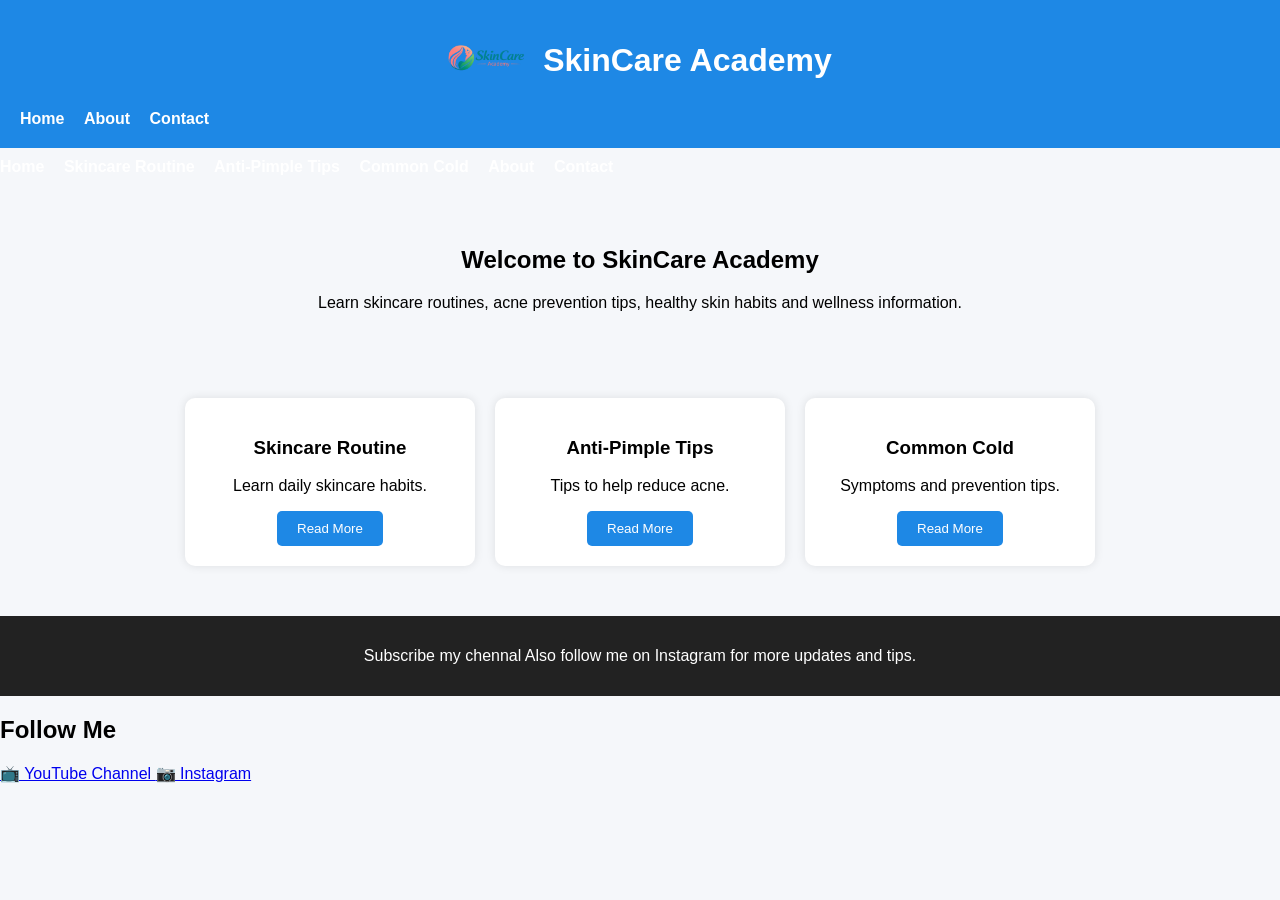
<file: index.HTMl>
<!DOCTYPE html>
<html lang="en">
<head>
    <meta charset="UTF-8">
    <meta name="viewport" content="width=device-width, initial-scale=1.0">
    <title>SkinCare Academy</title>
    <link rel="stylesheet" href="style.css">
</head>
<body>

<header>

<div class="logo-container">

<img src="logo 221.png" alt="SkinCare Academy Logo" class="logo">

<h1>SkinCare Academy</h1>

</div>

<nav>
    <a href="index.html">Home</a>
    <a href="about.html">About</a>
    <a href="contact.html">Contact</a>
</nav>

</header>

    <nav>
        <a href="index.html">Home</a>
        <a href="skincare-routine.html">Skincare Routine</a>
        <a href="anti-pimple-tips.html">Anti-Pimple Tips</a>
        <a href="common-cold.html">Common Cold</a>
        <a href="about.html">About</a>
        <a href="contact.html">Contact</a>
    </nav>
</header>

<section class="hero">
    <h2>Welcome to SkinCare Academy</h2>
    <p>
        Learn skincare routines, acne prevention tips,
        healthy skin habits and wellness information.
    </p>
</section>

<section class="cards">

    <div class="card">
        <h3>Skincare Routine</h3>
        <p>Learn daily skincare habits.</p>
        <a href="skincare-routine.html">
            <button>Read More</button>
        </a>
    </div>

    <div class="card">
        <h3>Anti-Pimple Tips</h3>
        <p>Tips to help reduce acne.</p>
        <a href="anti-pimple-tips.html">
            <button>Read More</button>
        </a>
    </div>

    <div class="card">
        <h3>Common Cold</h3>
        <p>Symptoms and prevention tips.</p>
        <a href="common-cold.html">
            <button>Read More</button>
        </a>
    </div>

</section>

<footer>
    <p>
       Subscribe my chennal Also follow me on Instagram for more updates and tips.
    </p>
</footer>

</body>
</html>
<section class="social-section">

<h2>Follow Me</h2>

<a href="https://www.youtube.com/@AURA-edits_AYAAN" target="_blank" class="social-btn">
📺 YouTube Channel
</a>

<a href="https://www.instagram.com/ayaan__here_01/" target="_blank" class="social-btn">
📷 Instagram
</a>

</section>
</file>
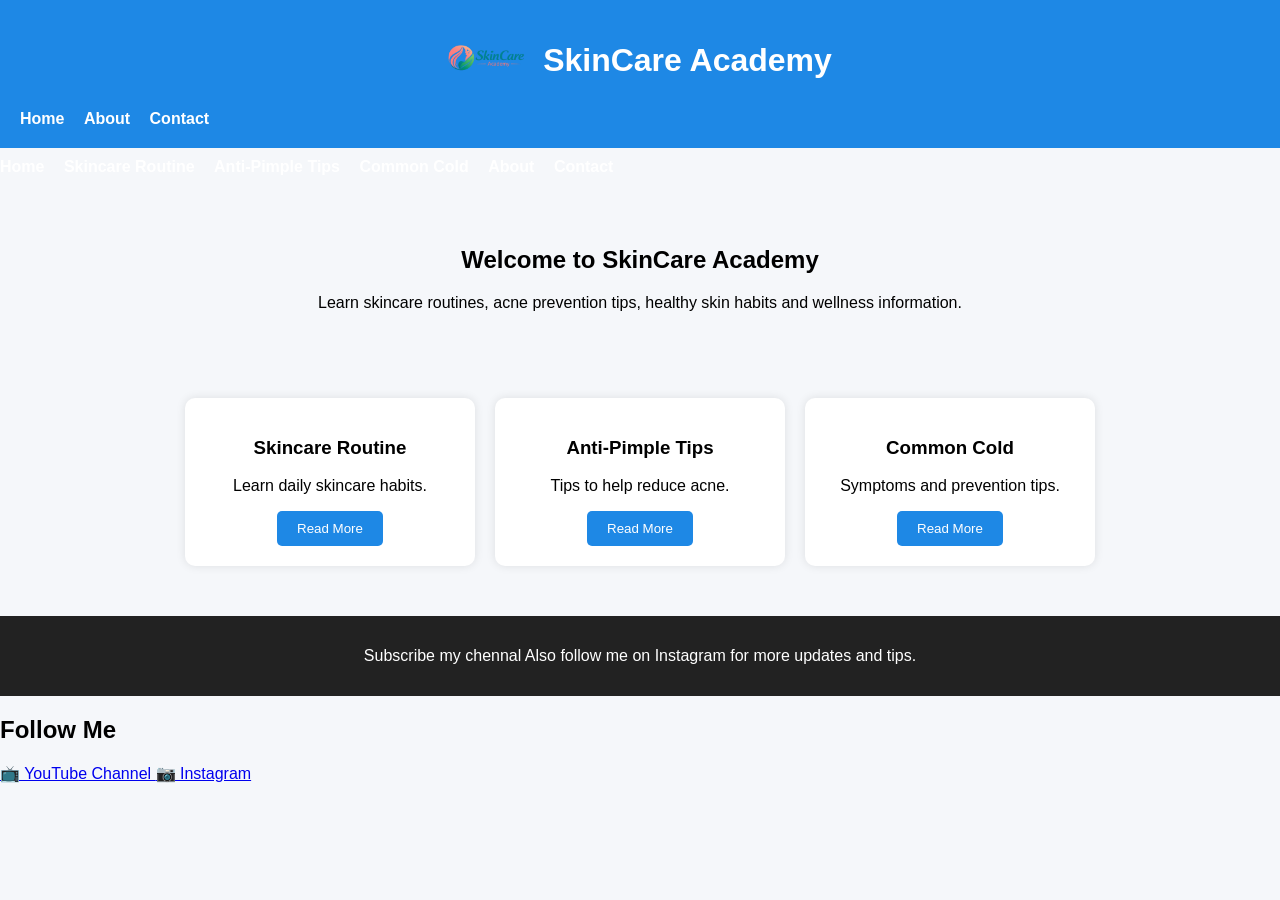
<file: index.html>
<!DOCTYPE html>
<html lang="en">
<head>
     <meta name="google-site-verification" content="dfQPv8E5GeCzHxv2SkvxqOuDrZYqnInsuj37O6QVc-M" />
     <title>SkinCare Academy</title>
</head>
    <meta charset="UTF-8">
    <meta name="viewport" content="width=device-width, initial-scale=1.0">
    <title>SkinCare Academy</title>
    <link rel="stylesheet" href="style.css">
</head>
<body>

<header>

<div class="logo-container">

<img src="logo 221.png" alt="SkinCare Academy Logo" class="logo">

<h1>SkinCare Academy</h1>

</div>

<nav>
    <a href="index.html">Home</a>
    <a href="about.html">About</a>
    <a href="contact.html">Contact</a>
</nav>

</header>

    <nav>
        <a href="index.html">Home</a>
        <a href="skincare-routine.html">Skincare Routine</a>
        <a href="anti-pimple-tips.html">Anti-Pimple Tips</a>
        <a href="common-cold.html">Common Cold</a>
        <a href="about.html">About</a>
        <a href="contact.html">Contact</a>
    </nav>
</header>

<section class="hero">
    <h2>Welcome to SkinCare Academy</h2>
    <p>
        Learn skincare routines, acne prevention tips,
        healthy skin habits and wellness information.
    </p>
</section>

<section class="cards">

    <div class="card">
        <h3>Skincare Routine</h3>
        <p>Learn daily skincare habits.</p>
        <a href="skincare-routine.html">
            <button>Read More</button>
        </a>
    </div>

    <div class="card">
        <h3>Anti-Pimple Tips</h3>
        <p>Tips to help reduce acne.</p>
        <a href="anti-pimple-tips.html">
            <button>Read More</button>
        </a>
    </div>

    <div class="card">
        <h3>Common Cold</h3>
        <p>Symptoms and prevention tips.</p>
        <a href="common-cold.html">
            <button>Read More</button>
        </a>
    </div>

</section>

<footer>
    <p>
       Subscribe my chennal Also follow me on Instagram for more updates and tips.
    </p>
</footer>

</body>
</html>
<section class="social-section">

<h2>Follow Me</h2>

<a href="https://www.youtube.com/@AURA-edits_AYAAN" target="_blank" class="social-btn">
📺 YouTube Channel
</a>

<a href="https://www.instagram.com/ayaan__here_01/" target="_blank" class="social-btn">
📷 Instagram
</a>

</section>
</file>
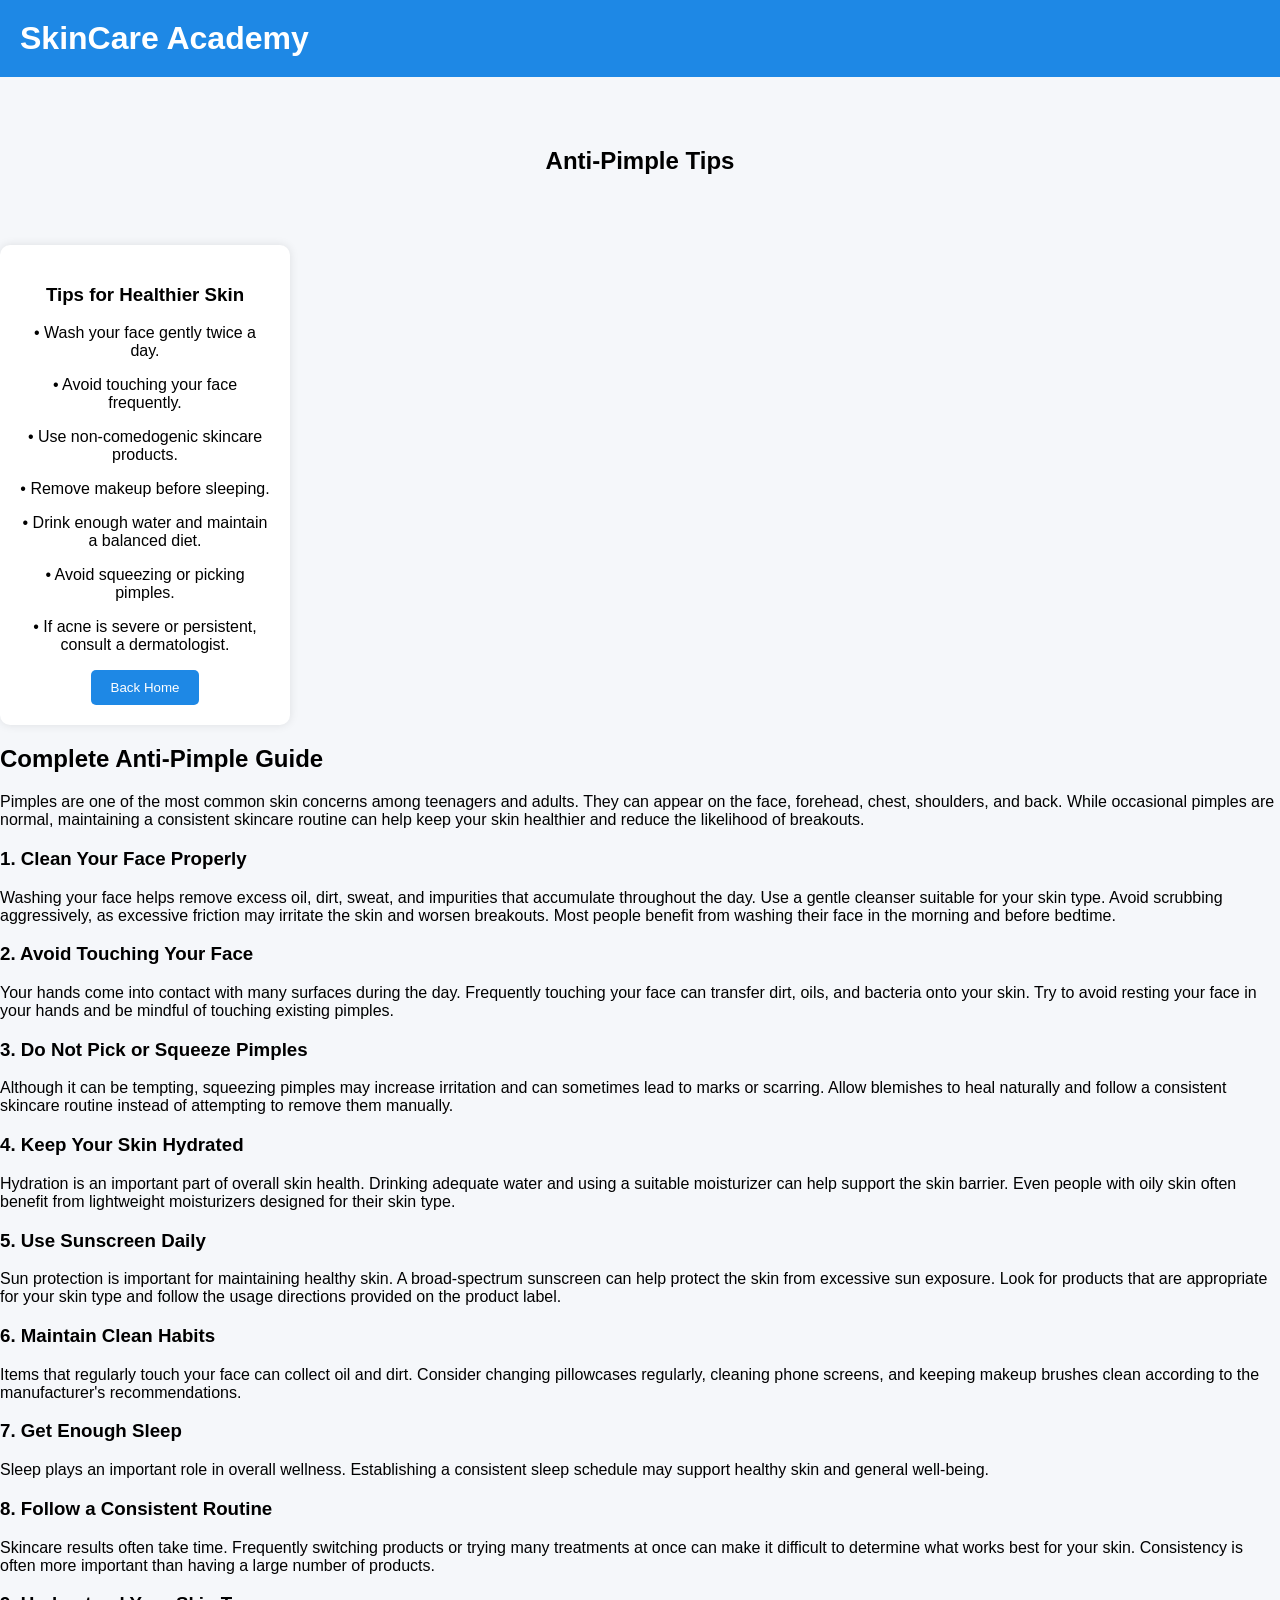
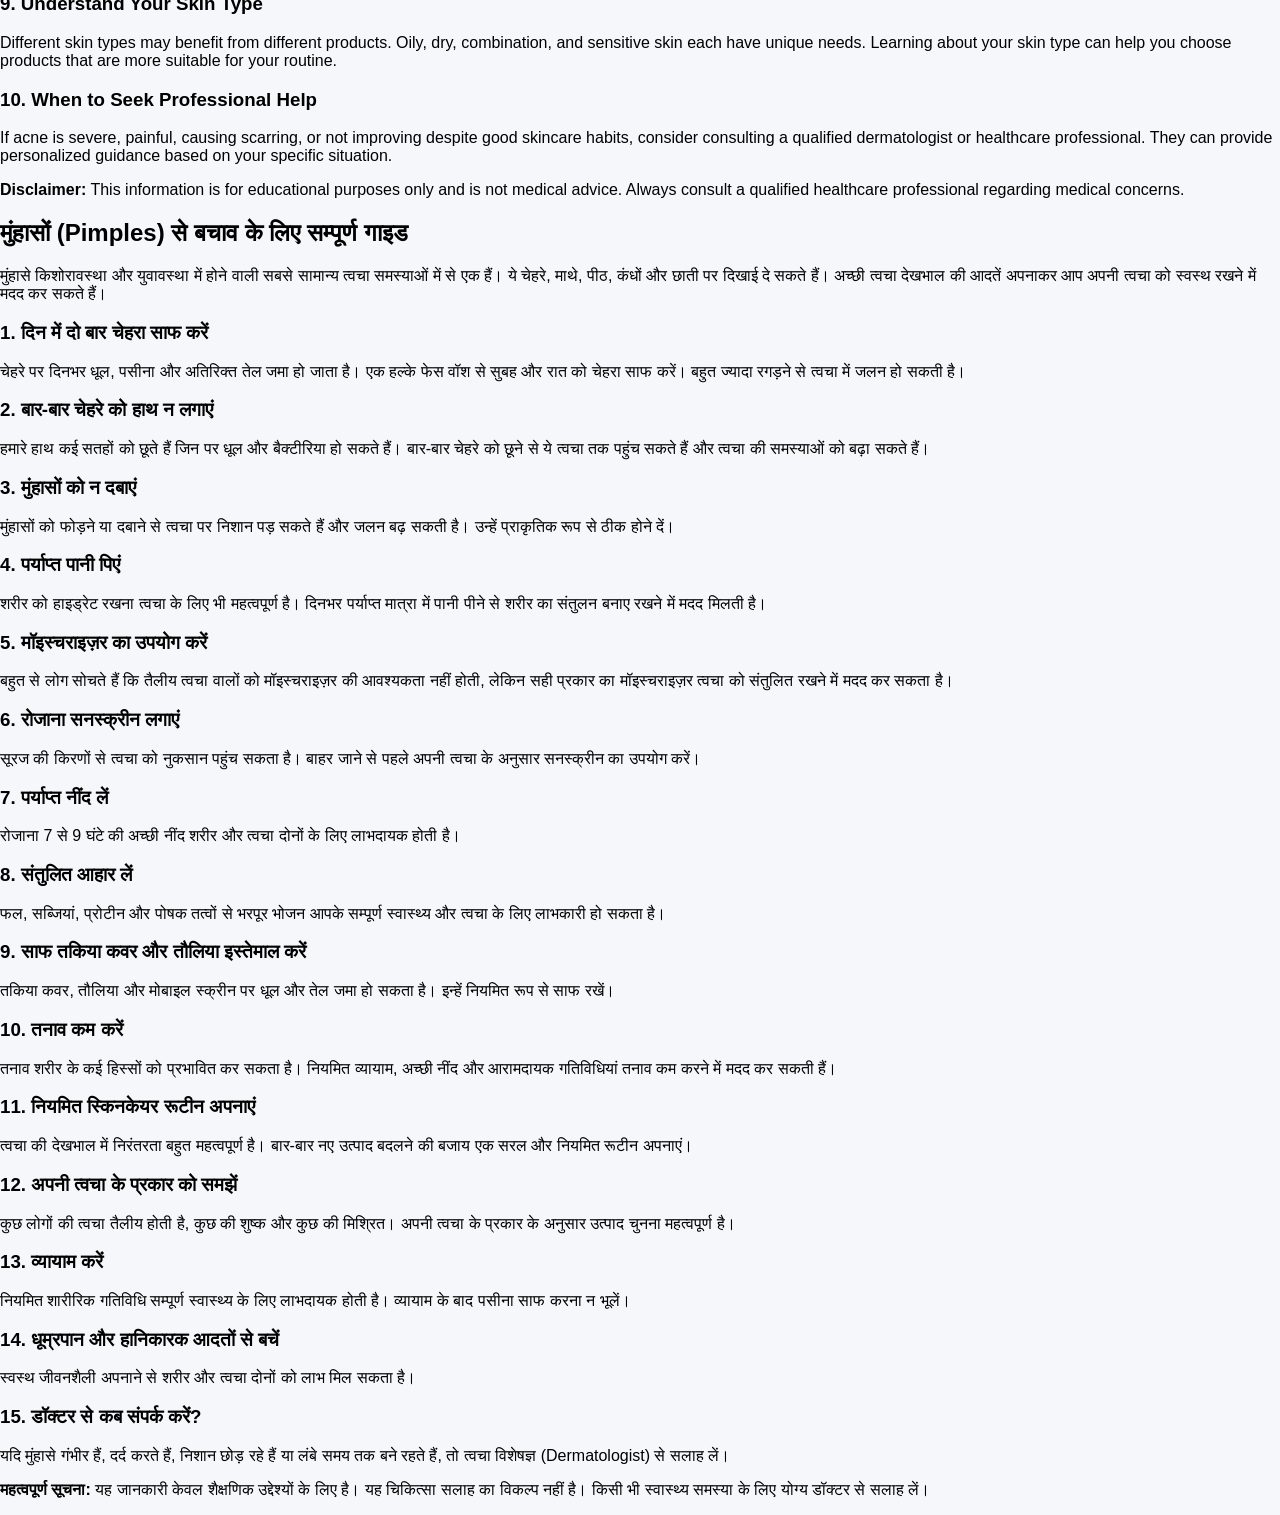
<file: anti-pimple-tips.html>
<!DOCTYPE html>
<html lang="en">
<head>
<meta charset="UTF-8">
<meta name="viewport" content="width=device-width, initial-scale=1.0">
<title>Anti-Pimple Tips - SkinCare Academy</title>
<link rel="stylesheet" href="style.css">
</head>
<body>

<header>
    <h1>SkinCare Academy</h1>
</header>

<div class="hero">
    <h2>Anti-Pimple Tips</h2>
</div>

<div class="card">
    <h3>Tips for Healthier Skin</h3>

    <p>• Wash your face gently twice a day.</p>

    <p>• Avoid touching your face frequently.</p>

    <p>• Use non-comedogenic skincare products.</p>

    <p>• Remove makeup before sleeping.</p>

    <p>• Drink enough water and maintain a balanced diet.</p>

    <p>• Avoid squeezing or picking pimples.</p>

    <p>• If acne is severe or persistent, consult a dermatologist.</p>

    <a href="index.html">
        <button>Back Home</button>
    </a>
</div>

</body>
</html>
<h2>Complete Anti-Pimple Guide</h2>

<p>Pimples are one of the most common skin concerns among teenagers and adults. They can appear on the face, forehead, chest, shoulders, and back. While occasional pimples are normal, maintaining a consistent skincare routine can help keep your skin healthier and reduce the likelihood of breakouts.</p>

<h3>1. Clean Your Face Properly</h3>

<p>Washing your face helps remove excess oil, dirt, sweat, and impurities that accumulate throughout the day. Use a gentle cleanser suitable for your skin type. Avoid scrubbing aggressively, as excessive friction may irritate the skin and worsen breakouts. Most people benefit from washing their face in the morning and before bedtime.</p>

<h3>2. Avoid Touching Your Face</h3>

<p>Your hands come into contact with many surfaces during the day. Frequently touching your face can transfer dirt, oils, and bacteria onto your skin. Try to avoid resting your face in your hands and be mindful of touching existing pimples.</p>

<h3>3. Do Not Pick or Squeeze Pimples</h3>

<p>Although it can be tempting, squeezing pimples may increase irritation and can sometimes lead to marks or scarring. Allow blemishes to heal naturally and follow a consistent skincare routine instead of attempting to remove them manually.</p>

<h3>4. Keep Your Skin Hydrated</h3>

<p>Hydration is an important part of overall skin health. Drinking adequate water and using a suitable moisturizer can help support the skin barrier. Even people with oily skin often benefit from lightweight moisturizers designed for their skin type.</p>

<h3>5. Use Sunscreen Daily</h3>

<p>Sun protection is important for maintaining healthy skin. A broad-spectrum sunscreen can help protect the skin from excessive sun exposure. Look for products that are appropriate for your skin type and follow the usage directions provided on the product label.</p>

<h3>6. Maintain Clean Habits</h3>

<p>Items that regularly touch your face can collect oil and dirt. Consider changing pillowcases regularly, cleaning phone screens, and keeping makeup brushes clean according to the manufacturer's recommendations.</p>

<h3>7. Get Enough Sleep</h3>

<p>Sleep plays an important role in overall wellness. Establishing a consistent sleep schedule may support healthy skin and general well-being.</p>

<h3>8. Follow a Consistent Routine</h3>

<p>Skincare results often take time. Frequently switching products or trying many treatments at once can make it difficult to determine what works best for your skin. Consistency is often more important than having a large number of products.</p>

<h3>9. Understand Your Skin Type</h3>

<p>Different skin types may benefit from different products. Oily, dry, combination, and sensitive skin each have unique needs. Learning about your skin type can help you choose products that are more suitable for your routine.</p>

<h3>10. When to Seek Professional Help</h3>

<p>If acne is severe, painful, causing scarring, or not improving despite good skincare habits, consider consulting a qualified dermatologist or healthcare professional. They can provide personalized guidance based on your specific situation.</p>

<p><strong>Disclaimer:</strong> This information is for educational purposes only and is not medical advice. Always consult a qualified healthcare professional regarding medical concerns.</p>
<h2>मुंहासों (Pimples) से बचाव के लिए सम्पूर्ण गाइड</h2>

<p>मुंहासे किशोरावस्था और युवावस्था में होने वाली सबसे सामान्य त्वचा समस्याओं में से एक हैं। ये चेहरे, माथे, पीठ, कंधों और छाती पर दिखाई दे सकते हैं। अच्छी त्वचा देखभाल की आदतें अपनाकर आप अपनी त्वचा को स्वस्थ रखने में मदद कर सकते हैं।</p>

<h3>1. दिन में दो बार चेहरा साफ करें</h3>

<p>चेहरे पर दिनभर धूल, पसीना और अतिरिक्त तेल जमा हो जाता है। एक हल्के फेस वॉश से सुबह और रात को चेहरा साफ करें। बहुत ज्यादा रगड़ने से त्वचा में जलन हो सकती है।</p>

<h3>2. बार-बार चेहरे को हाथ न लगाएं</h3>

<p>हमारे हाथ कई सतहों को छूते हैं जिन पर धूल और बैक्टीरिया हो सकते हैं। बार-बार चेहरे को छूने से ये त्वचा तक पहुंच सकते हैं और त्वचा की समस्याओं को बढ़ा सकते हैं।</p>

<h3>3. मुंहासों को न दबाएं</h3>

<p>मुंहासों को फोड़ने या दबाने से त्वचा पर निशान पड़ सकते हैं और जलन बढ़ सकती है। उन्हें प्राकृतिक रूप से ठीक होने दें।</p>

<h3>4. पर्याप्त पानी पिएं</h3>

<p>शरीर को हाइड्रेट रखना त्वचा के लिए भी महत्वपूर्ण है। दिनभर पर्याप्त मात्रा में पानी पीने से शरीर का संतुलन बनाए रखने में मदद मिलती है।</p>

<h3>5. मॉइस्चराइज़र का उपयोग करें</h3>

<p>बहुत से लोग सोचते हैं कि तैलीय त्वचा वालों को मॉइस्चराइज़र की आवश्यकता नहीं होती, लेकिन सही प्रकार का मॉइस्चराइज़र त्वचा को संतुलित रखने में मदद कर सकता है।</p>

<h3>6. रोजाना सनस्क्रीन लगाएं</h3>

<p>सूरज की किरणों से त्वचा को नुकसान पहुंच सकता है। बाहर जाने से पहले अपनी त्वचा के अनुसार सनस्क्रीन का उपयोग करें।</p>

<h3>7. पर्याप्त नींद लें</h3>

<p>रोजाना 7 से 9 घंटे की अच्छी नींद शरीर और त्वचा दोनों के लिए लाभदायक होती है।</p>

<h3>8. संतुलित आहार लें</h3>

<p>फल, सब्जियां, प्रोटीन और पोषक तत्वों से भरपूर भोजन आपके सम्पूर्ण स्वास्थ्य और त्वचा के लिए लाभकारी हो सकता है।</p>

<h3>9. साफ तकिया कवर और तौलिया इस्तेमाल करें</h3>

<p>तकिया कवर, तौलिया और मोबाइल स्क्रीन पर धूल और तेल जमा हो सकता है। इन्हें नियमित रूप से साफ रखें।</p>

<h3>10. तनाव कम करें</h3>

<p>तनाव शरीर के कई हिस्सों को प्रभावित कर सकता है। नियमित व्यायाम, अच्छी नींद और आरामदायक गतिविधियां तनाव कम करने में मदद कर सकती हैं।</p>

<h3>11. नियमित स्किनकेयर रूटीन अपनाएं</h3>

<p>त्वचा की देखभाल में निरंतरता बहुत महत्वपूर्ण है। बार-बार नए उत्पाद बदलने की बजाय एक सरल और नियमित रूटीन अपनाएं।</p>

<h3>12. अपनी त्वचा के प्रकार को समझें</h3>

<p>कुछ लोगों की त्वचा तैलीय होती है, कुछ की शुष्क और कुछ की मिश्रित। अपनी त्वचा के प्रकार के अनुसार उत्पाद चुनना महत्वपूर्ण है।</p>

<h3>13. व्यायाम करें</h3>

<p>नियमित शारीरिक गतिविधि सम्पूर्ण स्वास्थ्य के लिए लाभदायक होती है। व्यायाम के बाद पसीना साफ करना न भूलें।</p>

<h3>14. धूम्रपान और हानिकारक आदतों से बचें</h3>

<p>स्वस्थ जीवनशैली अपनाने से शरीर और त्वचा दोनों को लाभ मिल सकता है।</p>

<h3>15. डॉक्टर से कब संपर्क करें?</h3>

<p>यदि मुंहासे गंभीर हैं, दर्द करते हैं, निशान छोड़ रहे हैं या लंबे समय तक बने रहते हैं, तो त्वचा विशेषज्ञ (Dermatologist) से सलाह लें।</p>

<p><strong>महत्वपूर्ण सूचना:</strong> यह जानकारी केवल शैक्षणिक उद्देश्यों के लिए है। यह चिकित्सा सलाह का विकल्प नहीं है। किसी भी स्वास्थ्य समस्या के लिए योग्य डॉक्टर से सलाह लें।</p>
</file>
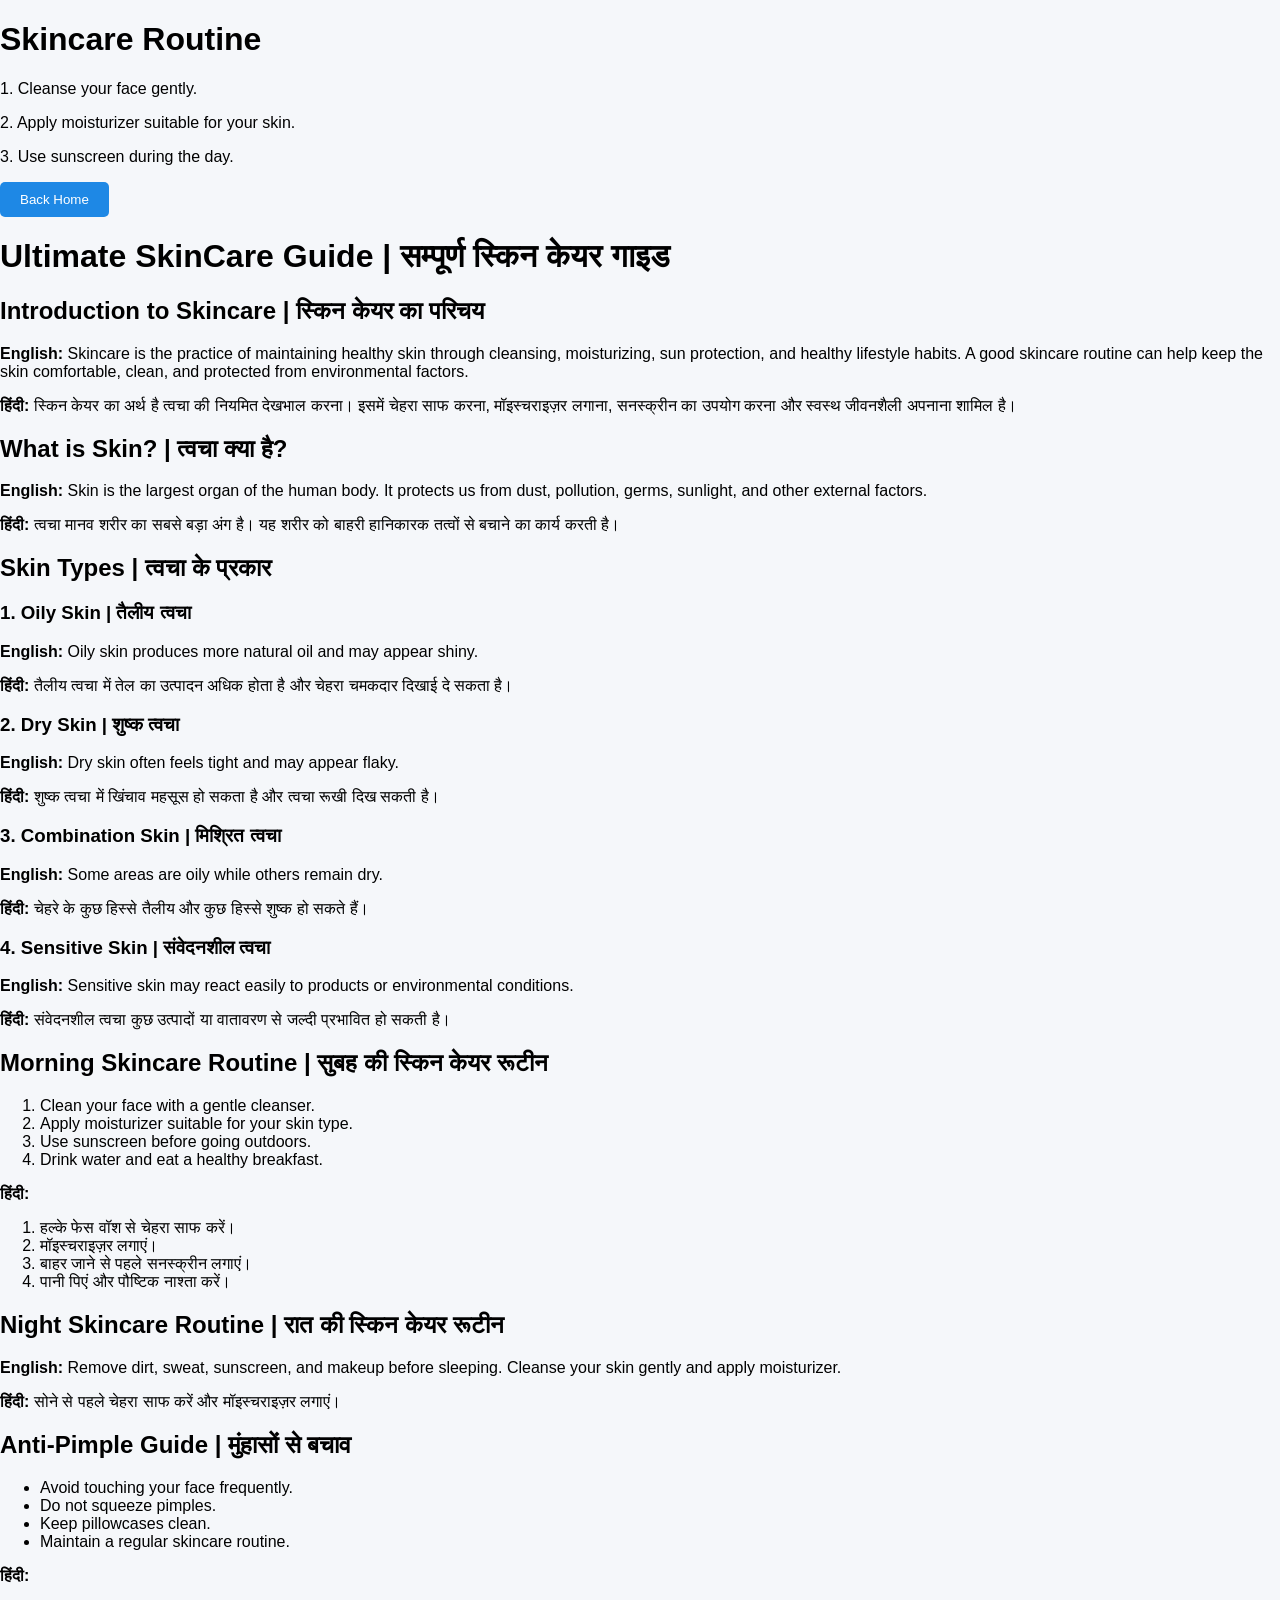
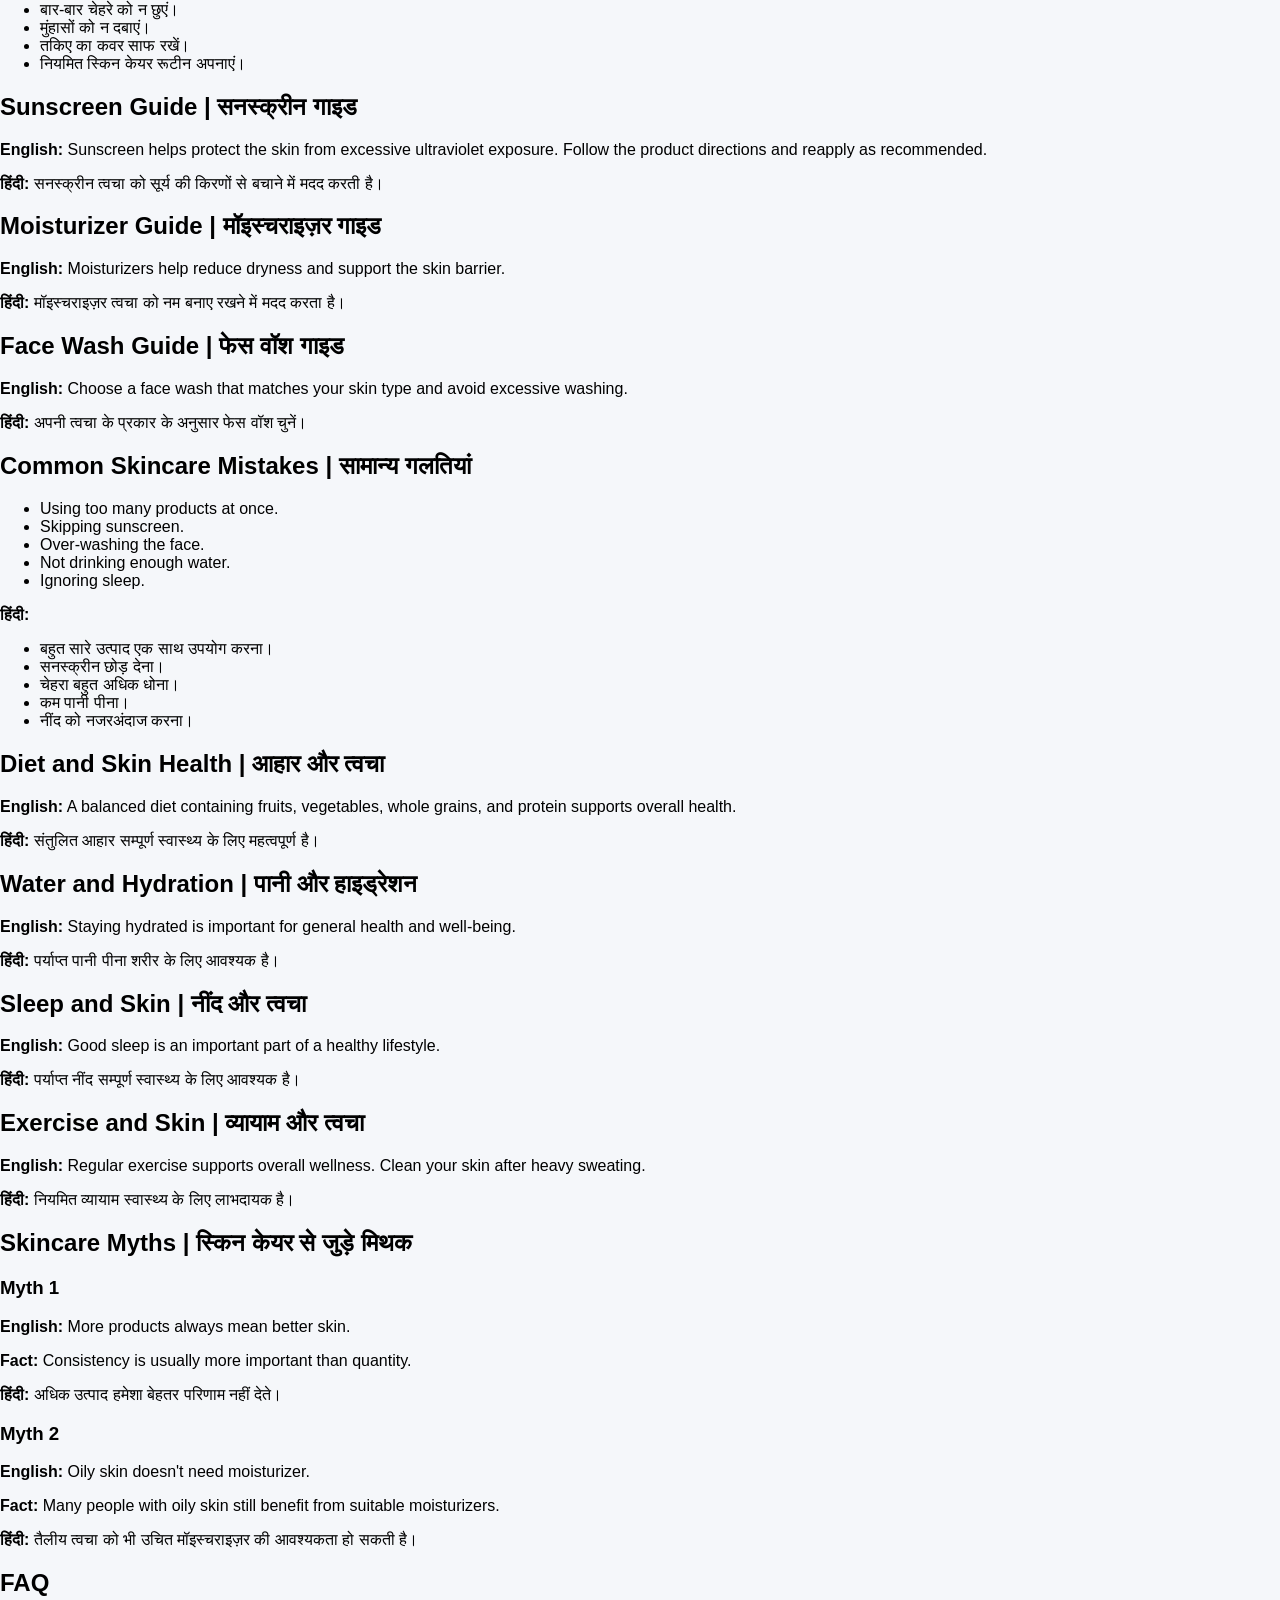
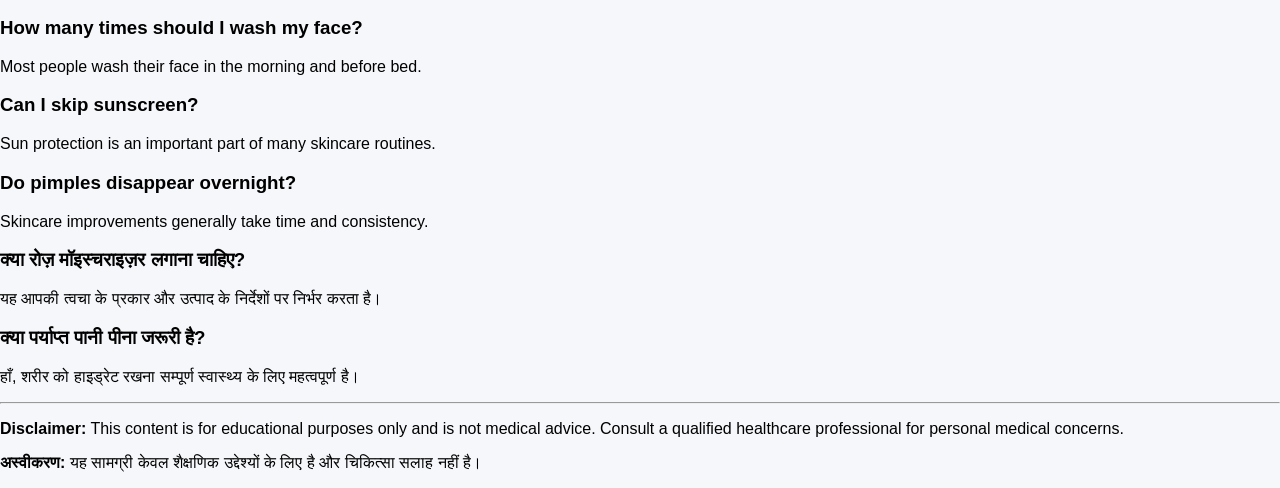
<file: skincare-routine.html>
<!DOCTYPE html>
<html>
<head>
    <title>Skincare Routine</title>
    <link rel="stylesheet" href="style.css">
</head>
<body>

<h1>Skincare Routine</h1>

<p>
1. Cleanse your face gently.
</p>

<p>
2. Apply moisturizer suitable for your skin.
</p>

<p>
3. Use sunscreen during the day.
</p>

<a href="index.html">
    <button>Back Home</button>
</a>

</body>
</html>
<h1>Ultimate SkinCare Guide | सम्पूर्ण स्किन केयर गाइड</h1>

<h2>Introduction to Skincare | स्किन केयर का परिचय</h2>

<p><strong>English:</strong> Skincare is the practice of maintaining healthy skin through cleansing, moisturizing, sun protection, and healthy lifestyle habits. A good skincare routine can help keep the skin comfortable, clean, and protected from environmental factors.</p>

<p><strong>हिंदी:</strong> स्किन केयर का अर्थ है त्वचा की नियमित देखभाल करना। इसमें चेहरा साफ करना, मॉइस्चराइज़र लगाना, सनस्क्रीन का उपयोग करना और स्वस्थ जीवनशैली अपनाना शामिल है।</p>

<h2>What is Skin? | त्वचा क्या है?</h2>

<p><strong>English:</strong> Skin is the largest organ of the human body. It protects us from dust, pollution, germs, sunlight, and other external factors.</p>

<p><strong>हिंदी:</strong> त्वचा मानव शरीर का सबसे बड़ा अंग है। यह शरीर को बाहरी हानिकारक तत्वों से बचाने का कार्य करती है।</p>

<h2>Skin Types | त्वचा के प्रकार</h2>

<h3>1. Oily Skin | तैलीय त्वचा</h3>
<p><strong>English:</strong> Oily skin produces more natural oil and may appear shiny.</p>
<p><strong>हिंदी:</strong> तैलीय त्वचा में तेल का उत्पादन अधिक होता है और चेहरा चमकदार दिखाई दे सकता है।</p>

<h3>2. Dry Skin | शुष्क त्वचा</h3>
<p><strong>English:</strong> Dry skin often feels tight and may appear flaky.</p>
<p><strong>हिंदी:</strong> शुष्क त्वचा में खिंचाव महसूस हो सकता है और त्वचा रूखी दिख सकती है।</p>

<h3>3. Combination Skin | मिश्रित त्वचा</h3>
<p><strong>English:</strong> Some areas are oily while others remain dry.</p>
<p><strong>हिंदी:</strong> चेहरे के कुछ हिस्से तैलीय और कुछ हिस्से शुष्क हो सकते हैं।</p>

<h3>4. Sensitive Skin | संवेदनशील त्वचा</h3>
<p><strong>English:</strong> Sensitive skin may react easily to products or environmental conditions.</p>
<p><strong>हिंदी:</strong> संवेदनशील त्वचा कुछ उत्पादों या वातावरण से जल्दी प्रभावित हो सकती है।</p>

<h2>Morning Skincare Routine | सुबह की स्किन केयर रूटीन</h2>

<ol>
<li>Clean your face with a gentle cleanser.</li>
<li>Apply moisturizer suitable for your skin type.</li>
<li>Use sunscreen before going outdoors.</li>
<li>Drink water and eat a healthy breakfast.</li>
</ol>

<p><strong>हिंदी:</strong></p>

<ol>
<li>हल्के फेस वॉश से चेहरा साफ करें।</li>
<li>मॉइस्चराइज़र लगाएं।</li>
<li>बाहर जाने से पहले सनस्क्रीन लगाएं।</li>
<li>पानी पिएं और पौष्टिक नाश्ता करें।</li>
</ol>

<h2>Night Skincare Routine | रात की स्किन केयर रूटीन</h2>

<p><strong>English:</strong> Remove dirt, sweat, sunscreen, and makeup before sleeping. Cleanse your skin gently and apply moisturizer.</p>

<p><strong>हिंदी:</strong> सोने से पहले चेहरा साफ करें और मॉइस्चराइज़र लगाएं।</p>

<h2>Anti-Pimple Guide | मुंहासों से बचाव</h2>

<ul>
<li>Avoid touching your face frequently.</li>
<li>Do not squeeze pimples.</li>
<li>Keep pillowcases clean.</li>
<li>Maintain a regular skincare routine.</li>
</ul>

<p><strong>हिंदी:</strong></p>

<ul>
<li>बार-बार चेहरे को न छुएं।</li>
<li>मुंहासों को न दबाएं।</li>
<li>तकिए का कवर साफ रखें।</li>
<li>नियमित स्किन केयर रूटीन अपनाएं।</li>
</ul>

<h2>Sunscreen Guide | सनस्क्रीन गाइड</h2>

<p><strong>English:</strong> Sunscreen helps protect the skin from excessive ultraviolet exposure. Follow the product directions and reapply as recommended.</p>

<p><strong>हिंदी:</strong> सनस्क्रीन त्वचा को सूर्य की किरणों से बचाने में मदद करती है।</p>

<h2>Moisturizer Guide | मॉइस्चराइज़र गाइड</h2>

<p><strong>English:</strong> Moisturizers help reduce dryness and support the skin barrier.</p>

<p><strong>हिंदी:</strong> मॉइस्चराइज़र त्वचा को नम बनाए रखने में मदद करता है।</p>

<h2>Face Wash Guide | फेस वॉश गाइड</h2>

<p><strong>English:</strong> Choose a face wash that matches your skin type and avoid excessive washing.</p>

<p><strong>हिंदी:</strong> अपनी त्वचा के प्रकार के अनुसार फेस वॉश चुनें।</p>

<h2>Common Skincare Mistakes | सामान्य गलतियां</h2>

<ul>
<li>Using too many products at once.</li>
<li>Skipping sunscreen.</li>
<li>Over-washing the face.</li>
<li>Not drinking enough water.</li>
<li>Ignoring sleep.</li>
</ul>

<p><strong>हिंदी:</strong></p>

<ul>
<li>बहुत सारे उत्पाद एक साथ उपयोग करना।</li>
<li>सनस्क्रीन छोड़ देना।</li>
<li>चेहरा बहुत अधिक धोना।</li>
<li>कम पानी पीना।</li>
<li>नींद को नजरअंदाज करना।</li>
</ul>

<h2>Diet and Skin Health | आहार और त्वचा</h2>

<p><strong>English:</strong> A balanced diet containing fruits, vegetables, whole grains, and protein supports overall health.</p>

<p><strong>हिंदी:</strong> संतुलित आहार सम्पूर्ण स्वास्थ्य के लिए महत्वपूर्ण है।</p>

<h2>Water and Hydration | पानी और हाइड्रेशन</h2>

<p><strong>English:</strong> Staying hydrated is important for general health and well-being.</p>

<p><strong>हिंदी:</strong> पर्याप्त पानी पीना शरीर के लिए आवश्यक है।</p>

<h2>Sleep and Skin | नींद और त्वचा</h2>

<p><strong>English:</strong> Good sleep is an important part of a healthy lifestyle.</p>

<p><strong>हिंदी:</strong> पर्याप्त नींद सम्पूर्ण स्वास्थ्य के लिए आवश्यक है।</p>

<h2>Exercise and Skin | व्यायाम और त्वचा</h2>

<p><strong>English:</strong> Regular exercise supports overall wellness. Clean your skin after heavy sweating.</p>

<p><strong>हिंदी:</strong> नियमित व्यायाम स्वास्थ्य के लिए लाभदायक है।</p>

<h2>Skincare Myths | स्किन केयर से जुड़े मिथक</h2>

<h3>Myth 1</h3>
<p><strong>English:</strong> More products always mean better skin.</p>
<p><strong>Fact:</strong> Consistency is usually more important than quantity.</p>

<p><strong>हिंदी:</strong> अधिक उत्पाद हमेशा बेहतर परिणाम नहीं देते।</p>

<h3>Myth 2</h3>
<p><strong>English:</strong> Oily skin doesn't need moisturizer.</p>
<p><strong>Fact:</strong> Many people with oily skin still benefit from suitable moisturizers.</p>

<p><strong>हिंदी:</strong> तैलीय त्वचा को भी उचित मॉइस्चराइज़र की आवश्यकता हो सकती है।</p>

<h2>FAQ</h2>

<h3>How many times should I wash my face?</h3>
<p>Most people wash their face in the morning and before bed.</p>

<h3>Can I skip sunscreen?</h3>
<p>Sun protection is an important part of many skincare routines.</p>

<h3>Do pimples disappear overnight?</h3>
<p>Skincare improvements generally take time and consistency.</p>

<h3>क्या रोज़ मॉइस्चराइज़र लगाना चाहिए?</h3>
<p>यह आपकी त्वचा के प्रकार और उत्पाद के निर्देशों पर निर्भर करता है।</p>

<h3>क्या पर्याप्त पानी पीना जरूरी है?</h3>
<p>हाँ, शरीर को हाइड्रेट रखना सम्पूर्ण स्वास्थ्य के लिए महत्वपूर्ण है।</p>

<hr>

<p><strong>Disclaimer:</strong> This content is for educational purposes only and is not medical advice. Consult a qualified healthcare professional for personal medical concerns.</p>

<p><strong>अस्वीकरण:</strong> यह सामग्री केवल शैक्षणिक उद्देश्यों के लिए है और चिकित्सा सलाह नहीं है।</p>
</file>
<file: style.css>
body{
    margin:0;
    font-family:Arial, sans-serif;
    background:#f5f7fa;
}

header{
    background:#1e88e5;
    color:white;
    padding:20px;
}

header h1{
    margin:0;
}

nav{
    margin-top:10px;
}

nav a{
    color:white;
    text-decoration:none;
    margin-right:15px;
    font-weight:bold;
}

.hero{
    text-align:center;
    padding:50px;
}

.cards{
    display:flex;
    justify-content:center;
    gap:20px;
    flex-wrap:wrap;
    padding:20px;
}

.card{
    width:250px;
    background:white;
    padding:20px;
    border-radius:10px;
    box-shadow:0 0 10px rgba(0,0,0,0.1);
    text-align:center;
}

button{
    background:#1e88e5;
    color:white;
    border:none;
    padding:10px 20px;
    border-radius:5px;
    cursor:pointer;
}

button:hover{
    opacity:0.9;
}

footer{
    margin-top:30px;
    background:#222;
    color:white;
    text-align:center;
    padding:15px;
}
.logo-container{
    display:flex;
    align-items:center;
    justify-content:center;
    gap:15px;
    margin-bottom:10px;
}

.logo{
    width:80px;
    height:80px;
    border-radius:50%;
    object-fit:cover;
}

.logo-container h1{
    color:white;
    font-size:32px;
}
</file>
